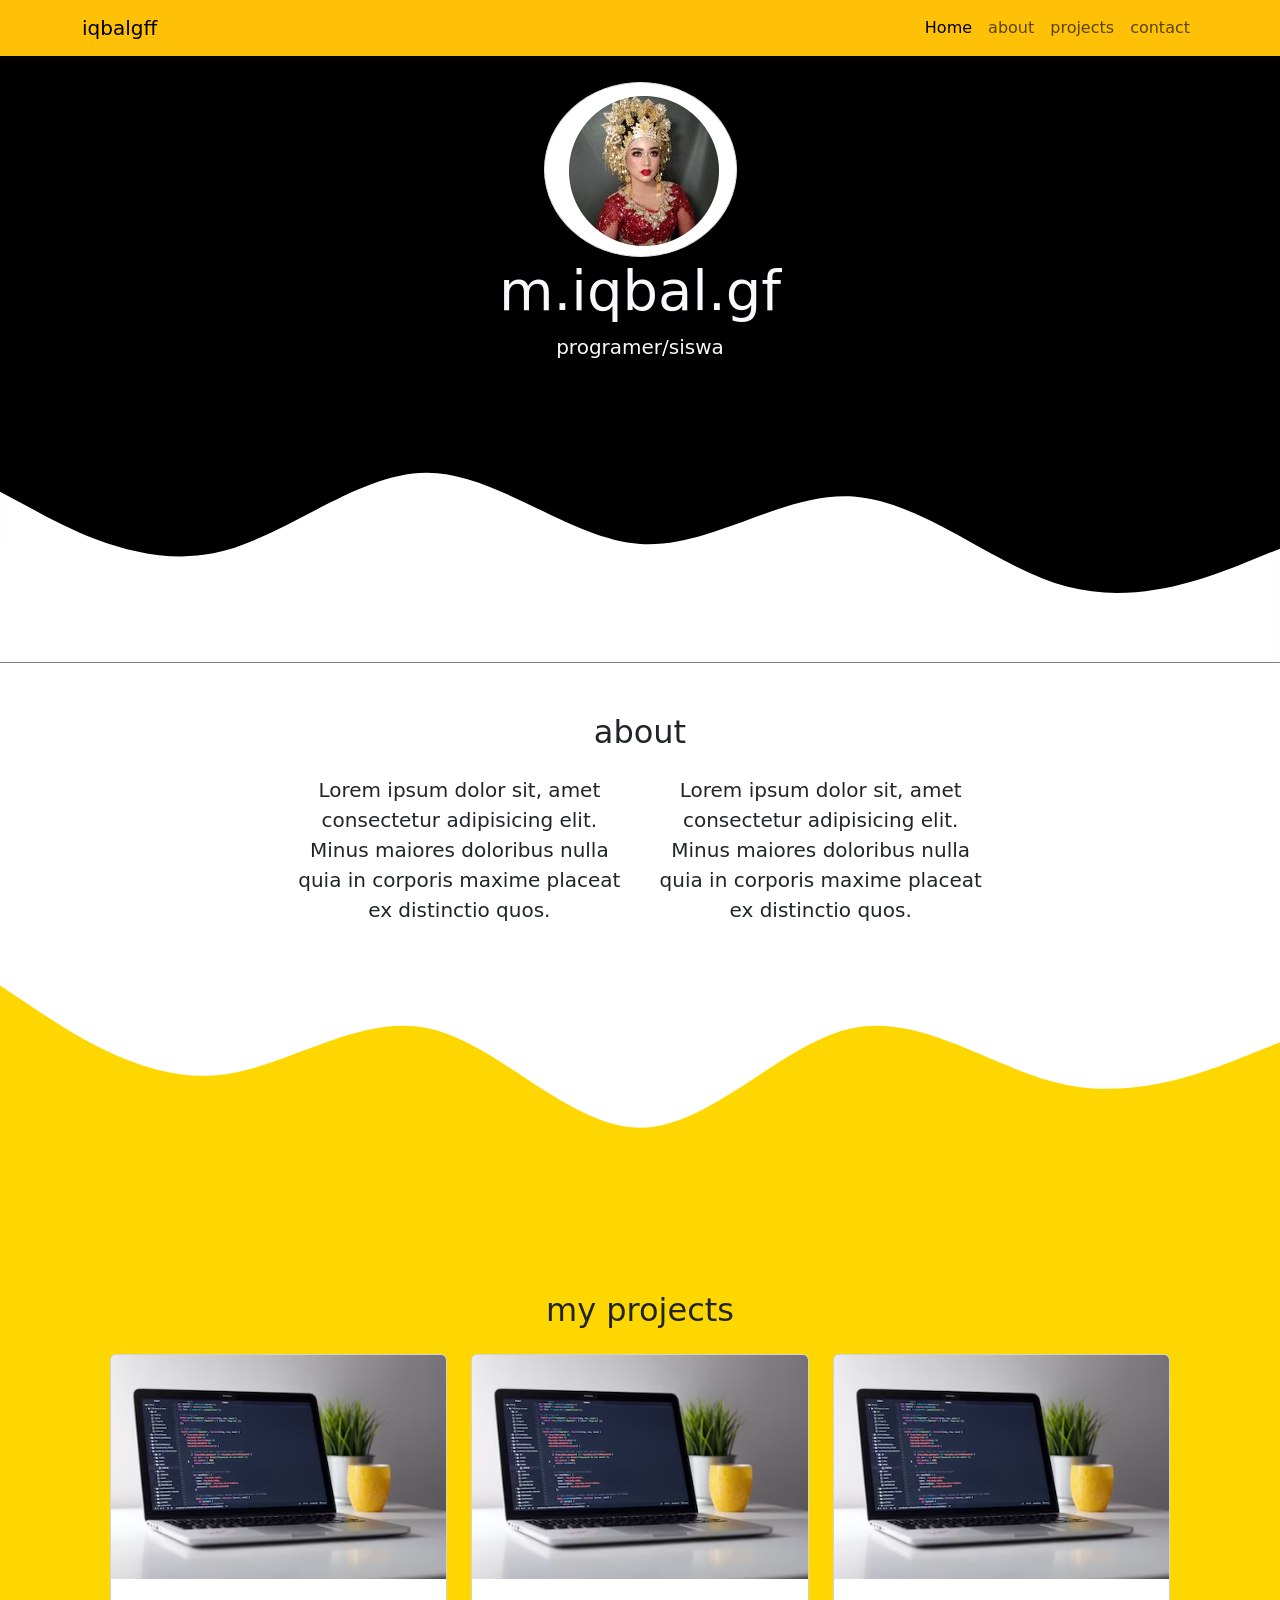
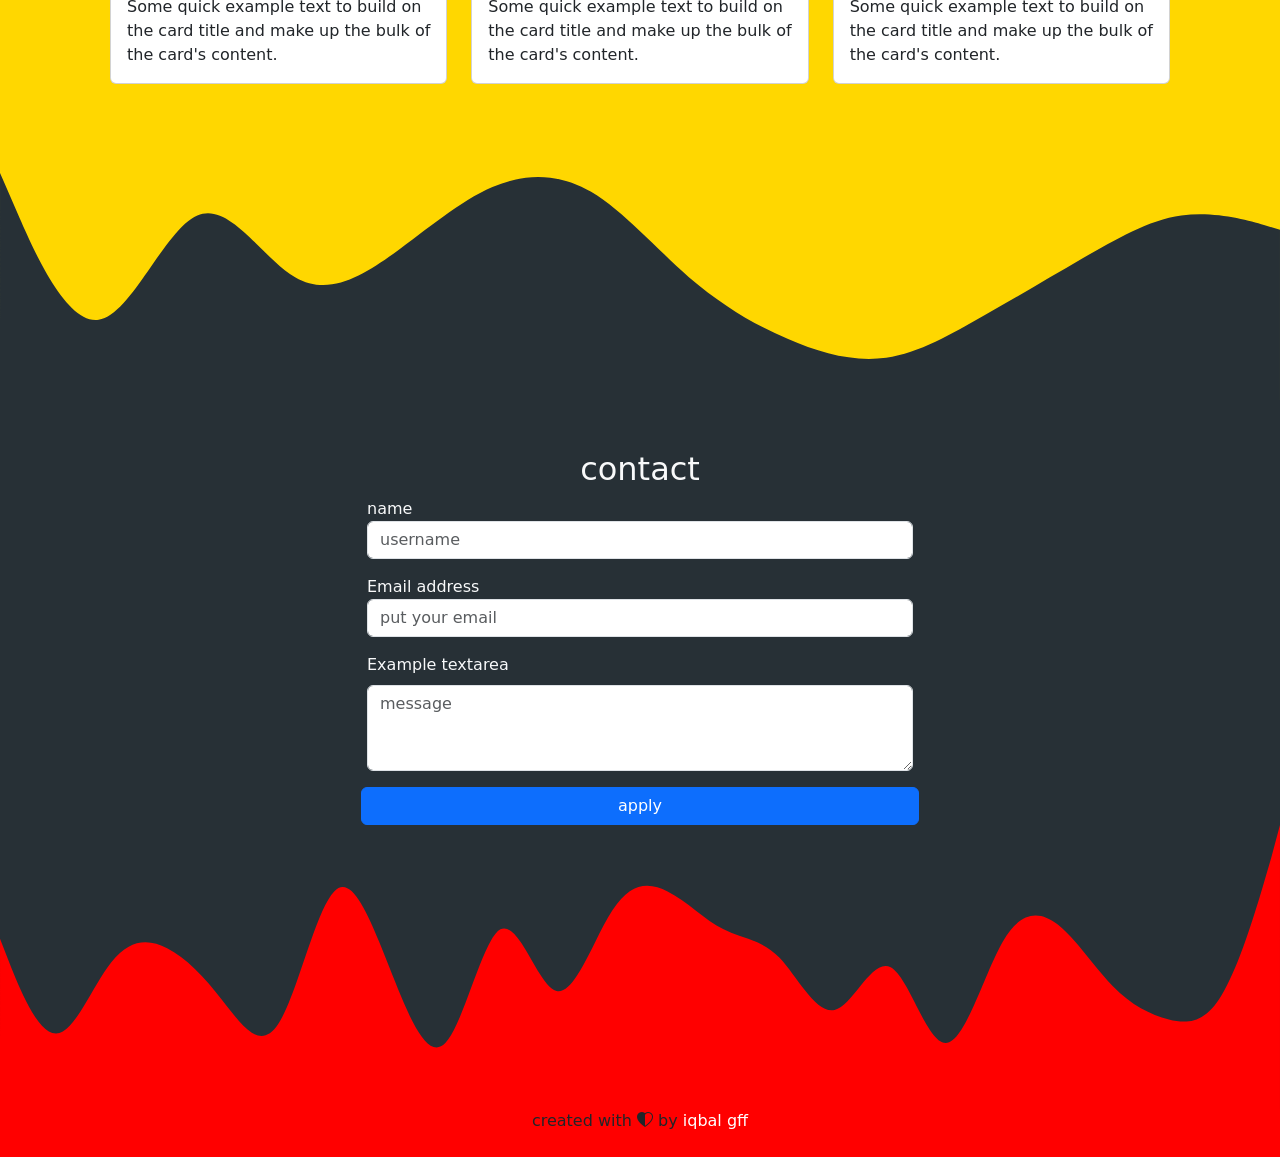
<file: index.html>
<!doctype html>
<html lang="en">
  <head>
    <meta charset="utf-8">
    <meta name="viewport" content="width=device-width, initial-scale=1">
    <title>portofolio</title>
    <link href="https://cdn.jsdelivr.net/npm/bootstrap@5.3.0-alpha3/dist/css/bootstrap.min.css" rel="stylesheet" integrity="sha384-KK94CHFLLe+nY2dmCWGMq91rCGa5gtU4mk92HdvYe+M/SXH301p5ILy+dN9+nJOZ" crossorigin="anonymous">
    <!-- css -->
    <link rel="stylesheet" href="portofolio.css">
    <!-- link boostrap -->
    <link rel="stylesheet" href="https://cdn.jsdelivr.net/npm/bootstrap-icons@1.10.5/font/bootstrap-icons.css">
  </head>
  <body>
    <!-- NAVBAR -->
    <nav class="navbar navbar-expand-lg bg-warning shadow-sm fixed-top">
  <div class="container">
    <a class="navbar-brand" href="#">iqbalgff</a>
    <button class="navbar-toggler" type="button" data-bs-toggle="collapse" data-bs-target="#navbarNav" aria-controls="navbarNav" aria-expanded="false" aria-label="Toggle navigation">
      <span class="navbar-toggler-icon"></span>
    </button>
    <div class="collapse navbar-collapse" id="navbarNav">
      <ul class="navbar-nav ms-auto">
        <li class="nav-item">
          <a class="nav-link active" aria-current="page" href="#home">Home</a>
        </li>
        <li class="nav-item">
          <a class="nav-link" href="#about">about</a>
        </li>
        <li class="nav-item">
          <a class="nav-link" href="#projects">projects</a>
        </li>
        <li class="nav-item">
          <a class="nav-link" href="#contact">contact</a>
        </li>
      </ul>
  </div>
</nav>
    <!-- navbar selesai -->

    <!-- junbotron -->
    <section id="home">
      <div class="jumbotron text-center text-light" style="background-color: black;">
      <img src="abel.png" alt="amabel salon" class="rounded-circle img-thumbnail">
      <h1 class="display-4">m.iqbal.gf</h1>
      <p class="lead">programer/siswa</p>
      <svg xmlns="http://www.w3.org/2000/svg" viewBox="0 0 1440 320"><path fill="#fff" fill-opacity="1" d="M0,128L40,149.3C80,171,160,213,240,197.3C320,181,400,107,480,106.7C560,107,640,181,720,186.7C800,192,880,128,960,133.3C1040,139,1120,213,1200,234.7C1280,256,1360,224,1400,208L1440,192L1440,320L1400,320C1360,320,1280,320,1200,320C1120,320,1040,320,960,320C880,320,800,320,720,320C640,320,560,320,480,320C400,320,320,320,240,320C160,320,80,320,40,320L0,320Z"></path></svg>
    </div>
  </section>
  
    <!-- junbotron selesai -->

      <!-- about -->
      <section id="about">
      <div class="container">
        <div class="row text-center">
          <div class="col-sm-12">
            <h2>about</h2>
          </div>
        </div>
        
        <div class="row justify-content-center text-center fs-5 m-3 ">
          <div class="col-sm-4">
            <p>Lorem ipsum dolor sit, amet consectetur adipisicing elit. Minus maiores doloribus nulla quia in corporis maxime placeat ex distinctio quos.</p>
          </div>
          <div class="col-sm-4">
            <p>Lorem ipsum dolor sit, amet consectetur adipisicing elit. Minus maiores doloribus nulla quia in corporis maxime placeat ex distinctio quos.</p>
          </div>
        </div>
       </div>
          <svg xmlns="http://www.w3.org/2000/svg" viewBox="0 0 1440 320"><path fill="#ffd700" fill-opacity="1" d="M0,32L40,58.7C80,85,160,139,240,133.3C320,128,400,64,480,80C560,96,640,192,720,192C800,192,880,96,960,80C1040,64,1120,128,1200,144C1280,160,1360,128,1400,112L1440,96L1440,320L1400,320C1360,320,1280,320,1200,320C1120,320,1040,320,960,320C880,320,800,320,720,320C640,320,560,320,480,320C400,320,320,320,240,320C160,320,80,320,40,320L0,320Z"></path></svg>
   
    </section>
      <!-- about selesai -->
    
      <!-- projects -->
      <section id="projects" style="background-color:#ffd700;">
        <div class="container">
          <div class="row text-center">
            <div class="col-sm-12">
              <h2>my projects</h2>
            </div>
          </div>

          <div class="row m-3">
            <div class="col-md-4 mb-3">
              <div class="card">
                <img src="1.avif" class="card-img-top" alt="project1">
                <div class="card-body">
                  <p class="card-text">Some quick example text to build on the card title and make up the bulk of the card's content.</p>
                </div>
              </div>
            </div>
            <div class="col-md-4 mb-3">
              <div class="card">
                <img src="1.avif" class="card-img-top" alt="project1">
                <div class="card-body">
                  <p class="card-text">Some quick example text to build on the card title and make up the bulk of the card's content.</p>
                </div>
              </div>
            </div>
            <div class="col-md-4 mb-3">
              <div class="card">
                <img src="1.avif" class="card-img-top" alt="project1">
                <div class="card-body">
                  <p class="card-text">Some quick example text to build on the card title and make up the bulk of the card's content.</p>
                </div>
              </div>
            </div>
          </div>
        </div>
        <svg xmlns="http://www.w3.org/2000/svg" viewBox="0 0 1440 320"><path fill="#273036" fill-opacity="1" d="M0,64L18.5,106.7C36.9,149,74,235,111,229.3C147.7,224,185,128,222,112C258.5,96,295,160,332,181.3C369.2,203,406,181,443,154.7C480,128,517,96,554,80C590.8,64,628,64,665,85.3C701.5,107,738,149,775,181.3C812.3,213,849,235,886,250.7C923.1,267,960,277,997,272C1033.8,267,1071,245,1108,224C1144.6,203,1182,181,1218,160C1255.4,139,1292,117,1329,112C1366.2,107,1403,117,1422,122.7L1440,128L1440,320L1421.5,320C1403.1,320,1366,320,1329,320C1292.3,320,1255,320,1218,320C1181.5,320,1145,320,1108,320C1070.8,320,1034,320,997,320C960,320,923,320,886,320C849.2,320,812,320,775,320C738.5,320,702,320,665,320C627.7,320,591,320,554,320C516.9,320,480,320,443,320C406.2,320,369,320,332,320C295.4,320,258,320,222,320C184.6,320,148,320,111,320C73.8,320,37,320,18,320L0,320Z"></path></svg>
      </section>
      <!-- projects selesai -->

      <!-- contact -->
      <section id="contact" style="background-color: #273036;">
        <div class="container text-light">
          <div class="row text text-center">
            <div class="col">
              <h2>contact</h2>
            </div>
          </div>

          <div class="row justify-content-center">
            <div class="col-sm-6">

              <div class="mb-3">
                <label for="name" class="name">name</label>
                <input type="name" class="form-control" id="name" placeholder="username">
              </div>
              <div class="mb-3">
                <label for="email" class="email">Email address</label>
                <input type="email" class="form-control" id="email" placeholder="put your email">
              </div>
              <div class="mb-3">
                <label for="exampleFormControlTextarea1" class="form-label">Example textarea</label>
                <textarea class="form-control" placeholder="message" id="exampleFormControlTextarea1" rows="3"></textarea>
              </div>
            </div>
          </div>
          <div class="d-grid gap-2 col-6 mx-auto">
            <button class="btn btn-primary" type="button">apply</button>
          </div>
        </div>
        <svg xmlns="http://www.w3.org/2000/svg" viewBox="0 0 1440 320"><path fill="#ff0000" fill-opacity="1" d="M0,128L10.4,154.7C20.9,181,42,235,63,234.7C83.5,235,104,181,125,154.7C146.1,128,167,128,188,138.7C208.7,149,230,171,250,197.3C271.3,224,292,256,313,224C333.9,192,355,96,376,74.7C396.5,53,417,107,438,160C459.1,213,480,267,501,245.3C521.7,224,543,128,563,117.3C584.3,107,605,181,626,186.7C647,192,668,128,689,96C709.6,64,730,64,751,74.7C772.2,85,793,107,814,117.3C834.8,128,856,128,877,149.3C897.4,171,918,213,939,208C960,203,981,149,1002,160C1022.6,171,1043,245,1064,245.3C1085.2,245,1106,171,1127,133.3C1147.8,96,1169,96,1190,112C1210.4,128,1231,160,1252,181.3C1273,203,1294,213,1315,218.7C1335.7,224,1357,224,1377,186.7C1398.3,149,1419,75,1430,37.3L1440,0L1440,320L1429.6,320C1419.1,320,1398,320,1377,320C1356.5,320,1336,320,1315,320C1293.9,320,1273,320,1252,320C1231.3,320,1210,320,1190,320C1168.7,320,1148,320,1127,320C1106.1,320,1085,320,1064,320C1043.5,320,1023,320,1002,320C980.9,320,960,320,939,320C918.3,320,897,320,877,320C855.7,320,835,320,814,320C793,320,772,320,751,320C730.4,320,710,320,689,320C667.8,320,647,320,626,320C605.2,320,584,320,563,320C542.6,320,522,320,501,320C480,320,459,320,438,320C417.4,320,397,320,376,320C354.8,320,334,320,313,320C292.2,320,271,320,250,320C229.6,320,209,320,188,320C167,320,146,320,125,320C104.3,320,83,320,63,320C41.7,320,21,320,10,320L0,320Z"></path></svg>
      </section>

      <!-- contact selesai -->

      <!-- footer -->
      <footer id="footer" class="pb-2 text-center" style="background-color: red;">
        <p>created with <i class="bi bi-heart-half"></i> by <a href="https://www.instagram.com/iqbal.gff">iqbal gff</a> </p>
      </footer>
      <!-- footer selesai -->


    <script src="https://cdn.jsdelivr.net/npm/bootstrap@5.3.0-alpha3/dist/js/bootstrap.bundle.min.js" integrity="sha384-ENjdO4Dr2bkBIFxQpeoTz1HIcje39Wm4jDKdf19U8gI4ddQ3GYNS7NTKfAdVQSZe" crossorigin="anonymous"></script>
  </body>
</html>
</file>
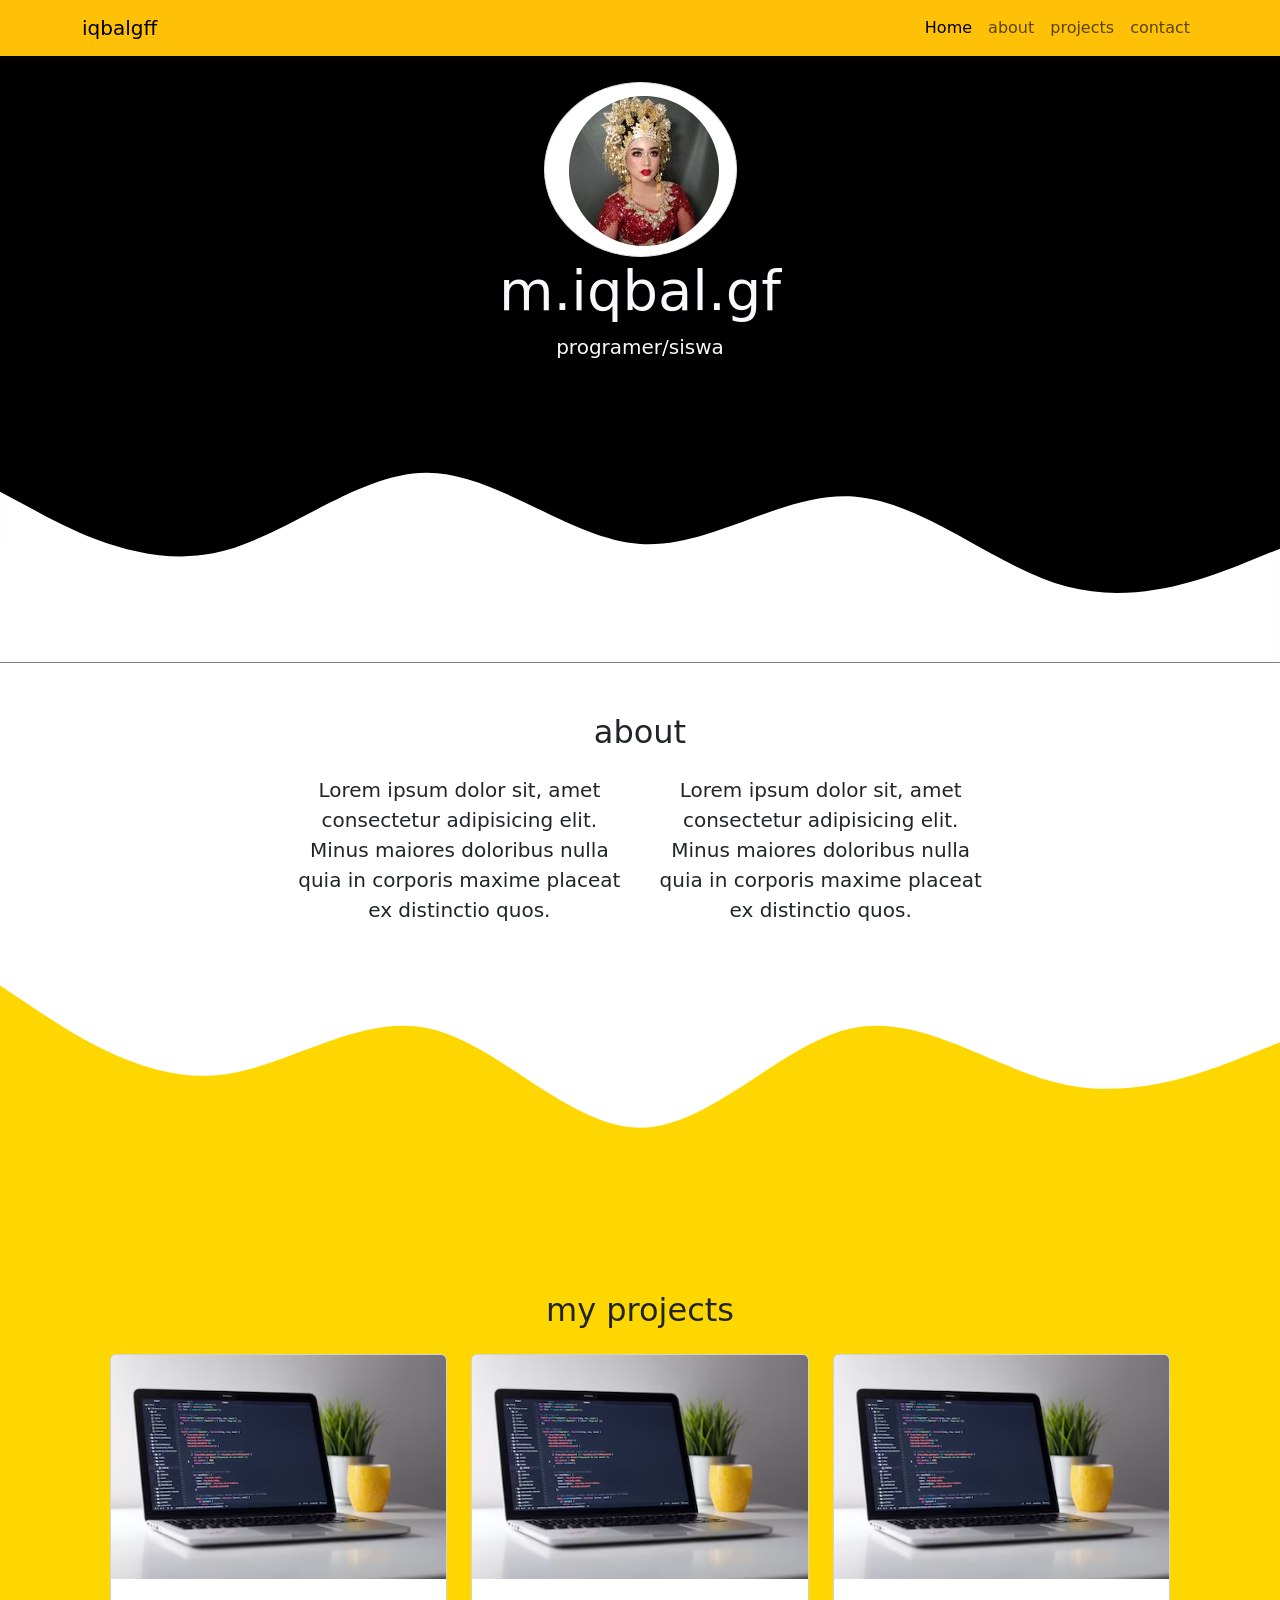
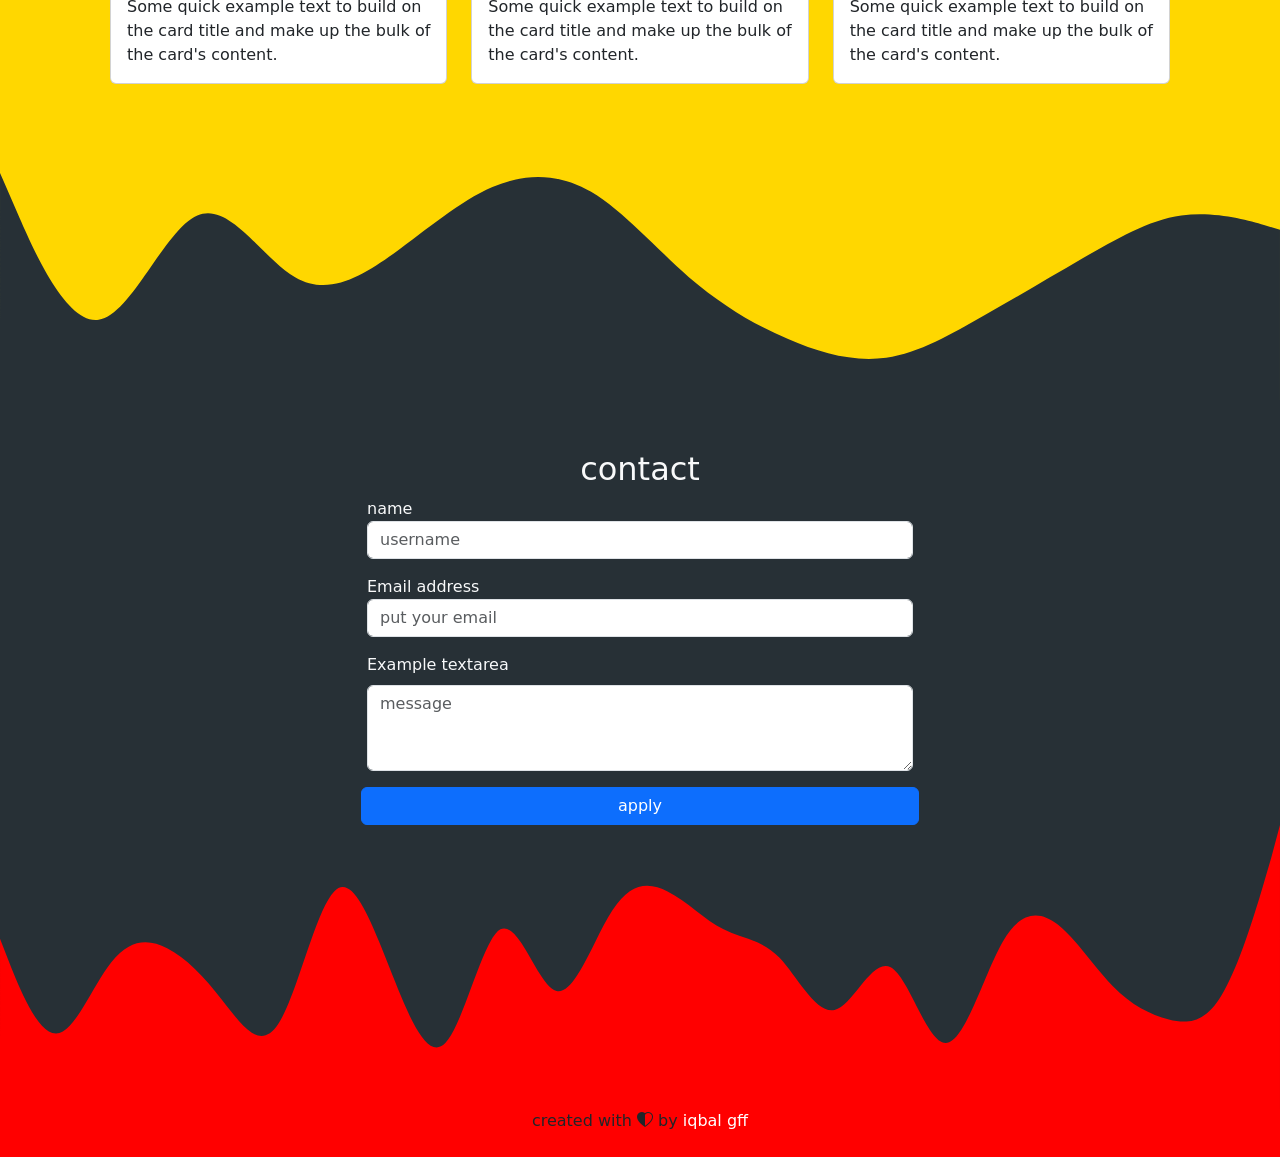
<file: portfolio.html>
<!doctype html>
<html lang="en">
  <head>
    <meta charset="utf-8">
    <meta name="viewport" content="width=device-width, initial-scale=1">
    <title>portofolio</title>
    <link href="https://cdn.jsdelivr.net/npm/bootstrap@5.3.0-alpha3/dist/css/bootstrap.min.css" rel="stylesheet" integrity="sha384-KK94CHFLLe+nY2dmCWGMq91rCGa5gtU4mk92HdvYe+M/SXH301p5ILy+dN9+nJOZ" crossorigin="anonymous">
    <!-- css -->
    <link rel="stylesheet" href="portofolio.css">
    <!-- link boostrap -->
    <link rel="stylesheet" href="https://cdn.jsdelivr.net/npm/bootstrap-icons@1.10.5/font/bootstrap-icons.css">
  </head>
  <body>
    <!-- NAVBAR -->
    <nav class="navbar navbar-expand-lg bg-warning shadow-sm fixed-top">
  <div class="container">
    <a class="navbar-brand" href="#">iqbalgff</a>
    <button class="navbar-toggler" type="button" data-bs-toggle="collapse" data-bs-target="#navbarNav" aria-controls="navbarNav" aria-expanded="false" aria-label="Toggle navigation">
      <span class="navbar-toggler-icon"></span>
    </button>
    <div class="collapse navbar-collapse" id="navbarNav">
      <ul class="navbar-nav ms-auto">
        <li class="nav-item">
          <a class="nav-link active" aria-current="page" href="#home">Home</a>
        </li>
        <li class="nav-item">
          <a class="nav-link" href="#about">about</a>
        </li>
        <li class="nav-item">
          <a class="nav-link" href="#projects">projects</a>
        </li>
        <li class="nav-item">
          <a class="nav-link" href="#contact">contact</a>
        </li>
      </ul>
  </div>
</nav>
    <!-- navbar selesai -->

    <!-- junbotron -->
    <section id="home">
      <div class="jumbotron text-center text-light" style="background-color: black;">
      <img src="abel.png" alt="amabel salon" class="rounded-circle img-thumbnail">
      <h1 class="display-4">m.iqbal.gf</h1>
      <p class="lead">programer/siswa</p>
      <svg xmlns="http://www.w3.org/2000/svg" viewBox="0 0 1440 320"><path fill="#fff" fill-opacity="1" d="M0,128L40,149.3C80,171,160,213,240,197.3C320,181,400,107,480,106.7C560,107,640,181,720,186.7C800,192,880,128,960,133.3C1040,139,1120,213,1200,234.7C1280,256,1360,224,1400,208L1440,192L1440,320L1400,320C1360,320,1280,320,1200,320C1120,320,1040,320,960,320C880,320,800,320,720,320C640,320,560,320,480,320C400,320,320,320,240,320C160,320,80,320,40,320L0,320Z"></path></svg>
    </div>
  </section>
  
    <!-- junbotron selesai -->

      <!-- about -->
      <section id="about">
      <div class="container">
        <div class="row text-center">
          <div class="col-sm-12">
            <h2>about</h2>
          </div>
        </div>
        
        <div class="row justify-content-center text-center fs-5 m-3 ">
          <div class="col-sm-4">
            <p>Lorem ipsum dolor sit, amet consectetur adipisicing elit. Minus maiores doloribus nulla quia in corporis maxime placeat ex distinctio quos.</p>
          </div>
          <div class="col-sm-4">
            <p>Lorem ipsum dolor sit, amet consectetur adipisicing elit. Minus maiores doloribus nulla quia in corporis maxime placeat ex distinctio quos.</p>
          </div>
        </div>
       </div>
          <svg xmlns="http://www.w3.org/2000/svg" viewBox="0 0 1440 320"><path fill="#ffd700" fill-opacity="1" d="M0,32L40,58.7C80,85,160,139,240,133.3C320,128,400,64,480,80C560,96,640,192,720,192C800,192,880,96,960,80C1040,64,1120,128,1200,144C1280,160,1360,128,1400,112L1440,96L1440,320L1400,320C1360,320,1280,320,1200,320C1120,320,1040,320,960,320C880,320,800,320,720,320C640,320,560,320,480,320C400,320,320,320,240,320C160,320,80,320,40,320L0,320Z"></path></svg>
   
    </section>
      <!-- about selesai -->
    
      <!-- projects -->
      <section id="projects" style="background-color:#ffd700;">
        <div class="container">
          <div class="row text-center">
            <div class="col-sm-12">
              <h2>my projects</h2>
            </div>
          </div>

          <div class="row m-3">
            <div class="col-md-4 mb-3">
              <div class="card">
                <img src="1.avif" class="card-img-top" alt="project1">
                <div class="card-body">
                  <p class="card-text">Some quick example text to build on the card title and make up the bulk of the card's content.</p>
                </div>
              </div>
            </div>
            <div class="col-md-4 mb-3">
              <div class="card">
                <img src="1.avif" class="card-img-top" alt="project1">
                <div class="card-body">
                  <p class="card-text">Some quick example text to build on the card title and make up the bulk of the card's content.</p>
                </div>
              </div>
            </div>
            <div class="col-md-4 mb-3">
              <div class="card">
                <img src="1.avif" class="card-img-top" alt="project1">
                <div class="card-body">
                  <p class="card-text">Some quick example text to build on the card title and make up the bulk of the card's content.</p>
                </div>
              </div>
            </div>
          </div>
        </div>
        <svg xmlns="http://www.w3.org/2000/svg" viewBox="0 0 1440 320"><path fill="#273036" fill-opacity="1" d="M0,64L18.5,106.7C36.9,149,74,235,111,229.3C147.7,224,185,128,222,112C258.5,96,295,160,332,181.3C369.2,203,406,181,443,154.7C480,128,517,96,554,80C590.8,64,628,64,665,85.3C701.5,107,738,149,775,181.3C812.3,213,849,235,886,250.7C923.1,267,960,277,997,272C1033.8,267,1071,245,1108,224C1144.6,203,1182,181,1218,160C1255.4,139,1292,117,1329,112C1366.2,107,1403,117,1422,122.7L1440,128L1440,320L1421.5,320C1403.1,320,1366,320,1329,320C1292.3,320,1255,320,1218,320C1181.5,320,1145,320,1108,320C1070.8,320,1034,320,997,320C960,320,923,320,886,320C849.2,320,812,320,775,320C738.5,320,702,320,665,320C627.7,320,591,320,554,320C516.9,320,480,320,443,320C406.2,320,369,320,332,320C295.4,320,258,320,222,320C184.6,320,148,320,111,320C73.8,320,37,320,18,320L0,320Z"></path></svg>
      </section>
      <!-- projects selesai -->

      <!-- contact -->
      <section id="contact" style="background-color: #273036;">
        <div class="container text-light">
          <div class="row text text-center">
            <div class="col">
              <h2>contact</h2>
            </div>
          </div>

          <div class="row justify-content-center">
            <div class="col-sm-6">

              <div class="mb-3">
                <label for="name" class="name">name</label>
                <input type="name" class="form-control" id="name" placeholder="username">
              </div>
              <div class="mb-3">
                <label for="email" class="email">Email address</label>
                <input type="email" class="form-control" id="email" placeholder="put your email">
              </div>
              <div class="mb-3">
                <label for="exampleFormControlTextarea1" class="form-label">Example textarea</label>
                <textarea class="form-control" placeholder="message" id="exampleFormControlTextarea1" rows="3"></textarea>
              </div>
            </div>
          </div>
          <div class="d-grid gap-2 col-6 mx-auto">
            <button class="btn btn-primary" type="button">apply</button>
          </div>
        </div>
        <svg xmlns="http://www.w3.org/2000/svg" viewBox="0 0 1440 320"><path fill="#ff0000" fill-opacity="1" d="M0,128L10.4,154.7C20.9,181,42,235,63,234.7C83.5,235,104,181,125,154.7C146.1,128,167,128,188,138.7C208.7,149,230,171,250,197.3C271.3,224,292,256,313,224C333.9,192,355,96,376,74.7C396.5,53,417,107,438,160C459.1,213,480,267,501,245.3C521.7,224,543,128,563,117.3C584.3,107,605,181,626,186.7C647,192,668,128,689,96C709.6,64,730,64,751,74.7C772.2,85,793,107,814,117.3C834.8,128,856,128,877,149.3C897.4,171,918,213,939,208C960,203,981,149,1002,160C1022.6,171,1043,245,1064,245.3C1085.2,245,1106,171,1127,133.3C1147.8,96,1169,96,1190,112C1210.4,128,1231,160,1252,181.3C1273,203,1294,213,1315,218.7C1335.7,224,1357,224,1377,186.7C1398.3,149,1419,75,1430,37.3L1440,0L1440,320L1429.6,320C1419.1,320,1398,320,1377,320C1356.5,320,1336,320,1315,320C1293.9,320,1273,320,1252,320C1231.3,320,1210,320,1190,320C1168.7,320,1148,320,1127,320C1106.1,320,1085,320,1064,320C1043.5,320,1023,320,1002,320C980.9,320,960,320,939,320C918.3,320,897,320,877,320C855.7,320,835,320,814,320C793,320,772,320,751,320C730.4,320,710,320,689,320C667.8,320,647,320,626,320C605.2,320,584,320,563,320C542.6,320,522,320,501,320C480,320,459,320,438,320C417.4,320,397,320,376,320C354.8,320,334,320,313,320C292.2,320,271,320,250,320C229.6,320,209,320,188,320C167,320,146,320,125,320C104.3,320,83,320,63,320C41.7,320,21,320,10,320L0,320Z"></path></svg>
      </section>

      <!-- contact selesai -->

      <!-- footer -->
      <footer id="footer" class="pb-2 text-center" style="background-color: red;">
        <p>created with <i class="bi bi-heart-half"></i> by <a href="https://www.instagram.com/iqbal.gff">iqbal gff</a> </p>
      </footer>
      <!-- footer selesai -->


    <script src="https://cdn.jsdelivr.net/npm/bootstrap@5.3.0-alpha3/dist/js/bootstrap.bundle.min.js" integrity="sha384-ENjdO4Dr2bkBIFxQpeoTz1HIcje39Wm4jDKdf19U8gI4ddQ3GYNS7NTKfAdVQSZe" crossorigin="anonymous"></script>
  </body>
</html>
</file>
<file: portofolio.css>
.jumbotron {
  padding-top: 2rem;
}

#footer a {
  color: white;
  text-decoration: none;
}

section {
  padding-top: 50px;
}
</file>
